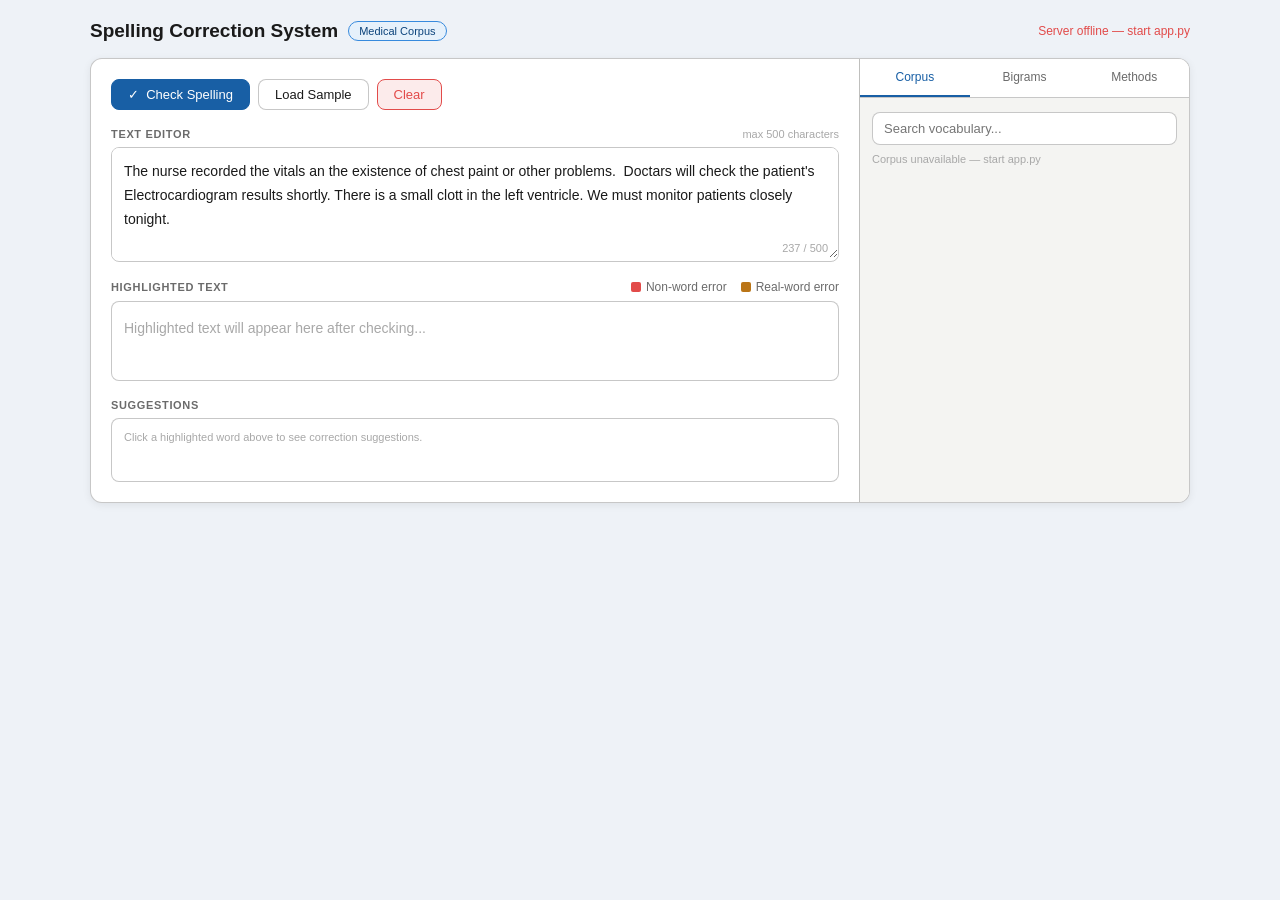
<file: frontend/index.html>
<!DOCTYPE html>
<html lang="en">
<head>
<meta charset="UTF-8">
<meta name="viewport" content="width=device-width, initial-scale=1.0">
<title>Probabilistic Spelling Correction System</title>
<link rel="stylesheet" href="style.css">
</head>
<body>

<header class="app-header">
  <div class="header-left">
    <h1>Spelling Correction System</h1>
    <span class="badge corpus">Medical Corpus</span>
  </div>
  <div class="header-right">
    <span id="serverStatus" class="server-status">Connecting...</span>
  </div>
</header>

<div class="app">

  <!-- ══════════════════════ MAIN PANEL ══════════════════════ -->
  <main class="main-panel">

    <!-- Toolbar -->
    <div class="toolbar">
      <button class="btn primary" id="checkBtn" onclick="runCheck()">
        &#10003;&nbsp; Check Spelling
      </button>
      <button class="btn" onclick="loadSample()">Load Sample</button>
      <button class="btn danger" onclick="clearAll()">Clear</button>
      <span class="spinner" id="spinner" style="display:none">Analysing...</span>
    </div>

    <!-- Editor -->
    <section class="section">
      <div class="section-header">
        <span class="section-label">Text Editor</span>
        <span class="hint">max 500 characters</span>
      </div>
      <div class="editor-wrap">
        <textarea id="editor" maxlength="500"
          placeholder="Type or paste medical text here... e.g. The pashent has diabetis and hypertenshon."
          oninput="updateCount()"></textarea>
        <span class="char-count" id="charCount">0 / 500</span>
      </div>
    </section>

    <!-- Stats -->
    <div class="stats-row" id="statsRow" style="display:none">
      <div class="stat"><div class="n" id="sTotal">0</div><div class="l">total words</div></div>
      <div class="stat"><div class="n red" id="sNonword">0</div><div class="l">non-word errors</div></div>
      <div class="stat"><div class="n amber" id="sRealword">0</div><div class="l">real-word errors</div></div>
      <div class="stat"><div class="n green" id="sOk">0</div><div class="l">correct</div></div>
    </div>

    <!-- Highlighted output -->
    <section class="section">
      <div class="section-header">
        <span class="section-label">Highlighted Text</span>
        <div class="legend">
          <span class="leg"><span class="dot red"></span>Non-word error</span>
          <span class="leg"><span class="dot amber"></span>Real-word error</span>
        </div>
      </div>
      <div class="highlight-view" id="highlighted">
        <span class="placeholder">Highlighted text will appear here after checking...</span>
      </div>
    </section>

    <!-- Suggestions -->
    <section class="section">
      <div class="section-header">
        <span class="section-label">Suggestions</span>
        <span id="activeWordLabel" class="active-label"></span>
      </div>
      <div class="suggestion-box" id="suggestionBox">
        <p class="hint">Click a highlighted word above to see correction suggestions.</p>
      </div>
    </section>

  </main>

  <!-- ══════════════════════ SIDE PANEL ══════════════════════ -->
  <aside class="side-panel">
    <div class="side-tabs">
      <button class="tab active" id="tab-corpus"  onclick="switchTab('corpus')">Corpus</button>
      <button class="tab"        id="tab-bigrams" onclick="switchTab('bigrams')">Bigrams</button>
      <button class="tab"        id="tab-methods" onclick="switchTab('methods')">Methods</button>
    </div>

    <!-- Corpus Words -->
    <div class="side-content" id="side-corpus">
      <input class="search-input" id="wordSearch" type="text"
        placeholder="Search vocabulary..." oninput="filterWords(this.value)">
      <div class="count-label" id="wordCountLabel">Loading...</div>
      <ul class="word-list" id="wordList"></ul>
      <button class="btn load-more" id="wordLoadMore" onclick="loadMoreWords()" style="display:none">
        Load more
      </button>
    </div>

    <!-- Bigrams -->
    <div class="side-content" id="side-bigrams" style="display:none">
      <input class="search-input" id="bigramSearch" type="text"
        placeholder="Filter bigrams..." oninput="filterBigrams(this.value)">
      <div class="count-label" id="bigramCountLabel">Loading...</div>
      <div class="bigram-list" id="bigramList"></div>
    </div>

    <!-- Methods -->
    <div class="side-content" id="side-methods" style="display:none">
  <div class="method-card">
    <h3>Non-word Detection</h3>
    <p>Utilizes a <strong>Hybrid Dictionary Strategy</strong>. The system merges candidates from a specialized medical SymSpell index (O(1) lookup) with standard English vocabulary (PySpellChecker), ensuring broad coverage without sacrificing domain specificity.</p>
  </div>
  <div class="method-card">
    <h3>Real-word Detection</h3>
    <p>Context-sensitive errors (e.g., "horse" vs. "hoarse") are detected using a <strong>Bidirectional Bigram Model</strong>. By evaluating the local sentence structure against an aggressive 10x probability threshold, anomalies are flagged with high precision.</p>
  </div>
  <div class="method-card">
    <h3>Bidirectional Bigrams</h3>
    <p>Unlike standard left-to-right models, this system checks both the <strong>Left Context</strong> (<i>w<sub>i-1</sub> &rarr; w<sub>i</sub></i>) and <strong>Right Context</strong> (<i>w<sub>i</sub> &rarr; w<sub>i+1</sub></i>). This provides robust syntactic validation without the computational overhead of deep learning.</p>
  </div>
  <div class="method-card">
    <h3>Lemmatization & Root Analysis</h3>
    <p>Powered by NLTK's <code>WordNetLemmatizer</code>. Before flagging a real-word error, the system reduces both the typed word and candidates to their base morphological roots (e.g., "kidney" vs "kidneys") to completely eliminate false positives on plurals.</p>
  </div>
  <div class="method-card">
    <h3>Noisy Channel Model</h3>
    <p>Suggestions are mathematically ranked using a custom log-linear formula: <i>Base Frequency - (10 &times; Edit Distance) + Bigram Context + Domain Bonus</i>. Medical terms receive a +5.0 priority boost to surface the most contextually relevant clinical corrections.</p>
  </div>
  <div class="method-card">
    <h3>SymSpell Optimization</h3>
    <p>Pre-computes all deletes within a maximum edit distance at load time. This spatial index lookup drastically reduces computational complexity compared to traditional brute-force Levenshtein algorithms.</p>
  </div>
  <div class="method-card">
    <h3>Minimum Edit Distance</h3>
    <p>A custom dynamic-programming Levenshtein algorithm calculates the physical "cost" of a typo (insertions, deletions, substitutions). This metric annotates every UI suggestion chip so users see the exact distance from their original input.</p>
  </div>
  <div class="method-card">
    <h3>Medical Corpus</h3>
    <p>A highly specialized, clean domain vocabulary curated from 19th-century clinical texts (Gray's Anatomy, etc.). Filtered via ML language detection (<code>langdetect</code>) to eliminate OCR noise, totalling over <strong>640,000 word tokens</strong>.</p>
  </div>
</div>
  </aside>

</div><!-- .app -->

<script src="app.js"></script>
</body>
</html>
</file>
<file: frontend/style.css>
/* ============================================================
   Spelling Correction System — Stylesheet
   ============================================================ */

*, *::before, *::after { box-sizing: border-box; margin: 0; padding: 0; }

:root {
  --accent:       #185FA5;
  --accent-lt:    #E6F1FB;
  --accent-dk:    #0C447C;
  --accent-mid:   #378ADD;
  --red:          #E24B4A;
  --red-lt:       #FCEBEB;
  --red-hv:       #F7C1C1;
  --amber:        #BA7517;
  --amber-lt:     #FAEEDA;
  --amber-hv:     #FAC775;
  --green:        #3B6D11;
  --green-lt:     #EAF3DE;
  --bg:           #ffffff;
  --bg2:          #f4f4f2;
  --bg3:          #eef2f7;
  --text:         #1a1a1a;
  --muted:        #6b6b6b;
  --faint:        #a8a8a8;
  --border:       rgba(0,0,0,0.13);
  --border-md:    rgba(0,0,0,0.22);
  --r-sm:         6px;
  --r-md:         8px;
  --r-lg:         12px;
}

body {
  font-family: -apple-system, BlinkMacSystemFont, "Segoe UI", Roboto, sans-serif;
  font-size: 14px;
  color: var(--text);
  background: var(--bg3);
  min-height: 100vh;
  padding: 20px 16px 40px;
}

/* ── Header ── */
.app-header {
  display: flex;
  align-items: center;
  justify-content: space-between;
  flex-wrap: wrap;
  gap: 10px;
  max-width: 1100px;
  margin: 0 auto 16px;
}

.header-left { display: flex; align-items: center; gap: 10px; }
.header-right { display: flex; align-items: center; gap: 8px; }

.app-header h1 { font-size: 19px; font-weight: 600; }

.badge {
  font-size: 11px;
  font-weight: 500;
  padding: 3px 10px;
  border-radius: 20px;
  border: 0.5px solid transparent;
}
.badge.corpus {
  background: var(--accent-lt);
  color: var(--accent-dk);
  border-color: var(--accent-mid);
}
.badge.bert-on  { background: var(--green-lt);  color: var(--green);  border-color: var(--green); }
.badge.bert-off { background: var(--amber-lt);  color: var(--amber);  border-color: var(--amber); }
.badge.vocab    { background: var(--bg2);        color: var(--muted);  border-color: var(--border-md); }

.server-status { font-size: 12px; color: var(--muted); }
.server-status.ok  { color: var(--green); }
.server-status.err { color: var(--red); }

/* ── App Grid ── */
.app {
  display: grid;
  grid-template-columns: 1fr 330px;
  max-width: 1100px;
  margin: 0 auto;
  border: 0.5px solid var(--border-md);
  border-radius: var(--r-lg);
  overflow: hidden;
  background: var(--bg);
  box-shadow: 0 2px 8px rgba(0,0,0,0.07);
}

/* ── Main Panel ── */
.main-panel {
  padding: 20px;
  display: flex;
  flex-direction: column;
  gap: 18px;
}

/* ── Toolbar ── */
.toolbar { display: flex; align-items: center; gap: 8px; flex-wrap: wrap; }

.btn {
  padding: 7px 16px;
  border-radius: var(--r-md);
  border: 0.5px solid var(--border-md);
  background: var(--bg);
  color: var(--text);
  font-size: 13px;
  font-weight: 500;
  cursor: pointer;
  transition: background 0.12s, transform 0.08s;
}
.btn:hover  { background: var(--bg2); }
.btn:active { transform: scale(0.97); }
.btn.primary { background: var(--accent); color: #fff; border-color: var(--accent); }
.btn.primary:hover { background: var(--accent-dk); }
.btn.danger  { background: var(--red-lt); color: var(--red); border-color: var(--red); }
.btn.danger:hover { background: var(--red-hv); }
.btn.load-more { width: 100%; margin-top: 8px; background: var(--bg2); font-size: 12px; padding: 6px; }

.spinner { font-size: 12px; color: var(--muted); font-style: italic; }

/* ── Section ── */
.section { display: flex; flex-direction: column; gap: 7px; }
.section-header {
  display: flex; justify-content: space-between; align-items: center;
  flex-wrap: wrap; gap: 6px;
}
.section-label {
  font-size: 11px; font-weight: 600; color: var(--muted);
  text-transform: uppercase; letter-spacing: 0.06em;
}
.hint { font-size: 11px; color: var(--faint); }

/* ── Editor ── */
.editor-wrap {
  position: relative;
  border: 0.5px solid var(--border-md);
  border-radius: var(--r-md);
  overflow: hidden;
}
#editor {
  width: 100%;
  min-height: 110px;
  max-height: 140px;
  padding: 12px 12px 28px;
  font-size: 14px;
  line-height: 1.7;
  resize: vertical;
  border: none;
  outline: none;
  background: var(--bg);
  color: var(--text);
  font-family: inherit;
}
#editor:focus { box-shadow: 0 0 0 2px var(--accent-mid) inset; }
.char-count {
  position: absolute; bottom: 7px; right: 10px;
  font-size: 11px; color: var(--faint); pointer-events: none;
}
.char-count.warn { color: var(--red); }

/* ── Stats ── */
.stats-row { display: grid; grid-template-columns: repeat(4,1fr); gap: 10px; }
.stat {
  background: var(--bg2);
  border-radius: var(--r-md);
  padding: 10px 12px;
  text-align: center;
}
.stat .n { font-size: 24px; font-weight: 600; line-height: 1.2; }
.stat .l { font-size: 11px; color: var(--muted); margin-top: 3px; }
.n.red   { color: var(--red); }
.n.amber { color: var(--amber); }
.n.green { color: var(--green); }

/* ── Highlighted View ── */
.highlight-view {
  border: 0.5px solid var(--border-md);
  border-radius: var(--r-md);
  padding: 12px;
  min-height: 80px;
  line-height: 2.1;
  font-size: 14px;
  background: var(--bg);
  word-break: break-word;
}
.placeholder { color: var(--faint); }

.err-nonword {
  background: var(--red-lt);
  border-bottom: 2px solid var(--red);
  border-radius: 3px;
  cursor: pointer;
  padding: 1px 3px;
  transition: background 0.1s;
}
.err-nonword:hover { background: var(--red-hv); }

.err-realword {
  background: var(--amber-lt);
  border-bottom: 2px solid var(--amber);
  border-radius: 3px;
  cursor: pointer;
  padding: 1px 3px;
  transition: background 0.1s;
}
.err-realword:hover { background: var(--amber-hv); }

/* ── Legend ── */
.legend { display: flex; gap: 14px; font-size: 12px; color: var(--muted); align-items: center; }
.leg { display: flex; align-items: center; gap: 5px; }
.dot { width: 10px; height: 10px; border-radius: 2px; flex-shrink: 0; }
.dot.red   { background: var(--red); }
.dot.amber { background: var(--amber); }

/* ── Suggestion Box ── */
.suggestion-box {
  border: 0.5px solid var(--border-md);
  border-radius: var(--r-md);
  padding: 12px;
  min-height: 64px;
  background: var(--bg);
}
.sugg-list { display: flex; flex-wrap: wrap; gap: 8px; margin-top: 10px; }
.sugg-chip {
  display: inline-flex;
  align-items: center;
  gap: 6px;
  padding: 5px 12px;
  border-radius: 20px;
  border: 0.5px solid var(--border-md);
  font-size: 13px;
  cursor: pointer;
  background: var(--accent-lt);
  color: var(--accent-dk);
  transition: background 0.1s;
}
.sugg-chip:hover { background: #B5D4F4; }
.sugg-chip .meta {
  font-size: 10px;
  color: var(--accent);
  font-weight: 600;
  border-left: 1px solid var(--accent-mid);
  padding-left: 6px;
}
.active-label { font-size: 12px; color: var(--muted); }
.err-tag {
  display: inline-block;
  font-size: 10px; font-weight: 500;
  padding: 1px 6px; border-radius: 3px; margin-left: 5px;
  vertical-align: middle;
}
.tag-nw { background: var(--red-lt);   color: var(--red); }
.tag-rw { background: var(--amber-lt); color: var(--amber); }

/* ── Side Panel ── */
.side-panel {
  background: var(--bg2);
  border-left: 0.5px solid var(--border-md);
  display: flex;
  flex-direction: column;
  overflow: hidden;
}
.side-tabs {
  display: flex;
  border-bottom: 0.5px solid var(--border-md);
  background: var(--bg);
}
.tab {
  flex: 1; padding: 11px 6px;
  text-align: center; font-size: 12px; font-weight: 500;
  cursor: pointer; color: var(--muted);
  border: none; border-bottom: 2px solid transparent;
  background: none; transition: color 0.12s, border-color 0.12s;
}
.tab:hover:not(.active) { color: var(--text); }
.tab.active { color: var(--accent); border-bottom-color: var(--accent); }

.side-content {
  flex: 1; overflow-y: auto;
  padding: 14px 12px;
  display: flex; flex-direction: column;
}

/* ── Search ── */
.search-input {
  width: 100%; padding: 8px 11px;
  border: 0.5px solid var(--border-md);
  border-radius: var(--r-md);
  font-size: 13px;
  background: var(--bg); color: var(--text);
  outline: none; margin-bottom: 8px;
}
.search-input:focus { border-color: var(--accent-mid); box-shadow: 0 0 0 2px rgba(55,138,221,0.15); }
.count-label { font-size: 11px; color: var(--faint); margin-bottom: 8px; }

/* ── Word List ── */
.word-list { list-style: none; display: flex; flex-direction: column; gap: 1px; }
.word-item {
  display: flex; justify-content: space-between; align-items: center;
  padding: 5px 8px; border-radius: var(--r-sm);
  font-size: 13px; transition: background 0.1s;
}
.word-item:hover { background: var(--bg); }
.word-freq { font-size: 11px; color: var(--faint); }

/* ── Bigram List ── */
.bigram-list { display: flex; flex-direction: column; gap: 4px; font-size: 13px; }
.bigram-row {
  display: flex; justify-content: space-between; align-items: center;
  padding: 5px 8px; border-radius: var(--r-sm); transition: background 0.1s;
}
.bigram-row:hover { background: var(--bg); }
.bigram-meta { text-align: right; }
.bigram-count { font-size: 11px; color: var(--muted); }
.prob-bar-wrap { width: 70px; height: 5px; background: var(--border); border-radius: 3px; margin-top: 3px; }
.prob-bar { height: 5px; background: var(--accent-mid); border-radius: 3px; }

/* ── Method Cards ── */
.method-card {
  background: var(--bg); border: 0.5px solid var(--border-md);
  border-radius: var(--r-md); padding: 12px 14px; margin-bottom: 10px;
}
.method-card h3 { font-size: 13px; font-weight: 600; margin-bottom: 5px; }
.method-card p  { font-size: 12px; line-height: 1.65; color: var(--muted); }
.method-card code {
  background: var(--bg2); padding: 1px 5px; border-radius: 3px;
  font-family: monospace; font-size: 11px;
}

/* ── Responsive ── */
@media (max-width: 760px) {
  .app { grid-template-columns: 1fr; }
  .side-panel { border-left: none; border-top: 0.5px solid var(--border-md); max-height: 380px; }
  .stats-row { grid-template-columns: repeat(2,1fr); }
}
</file>
